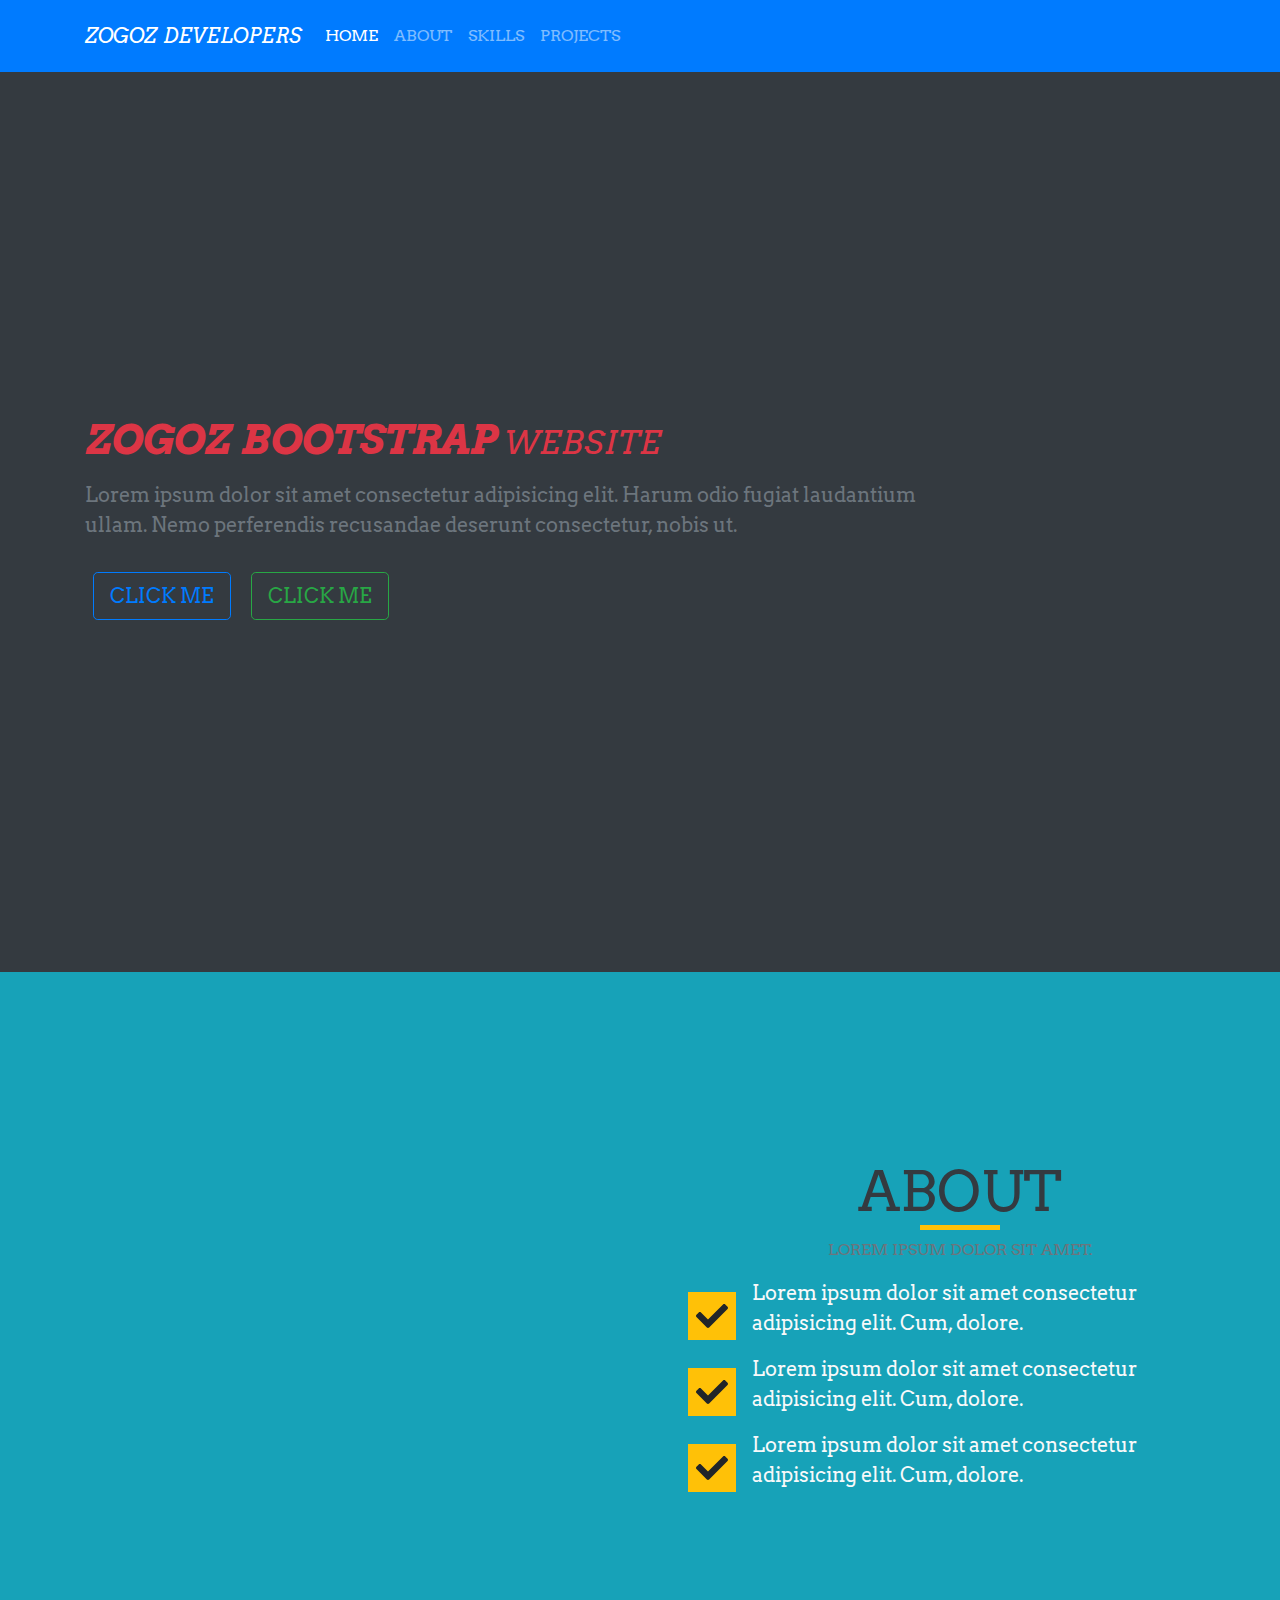
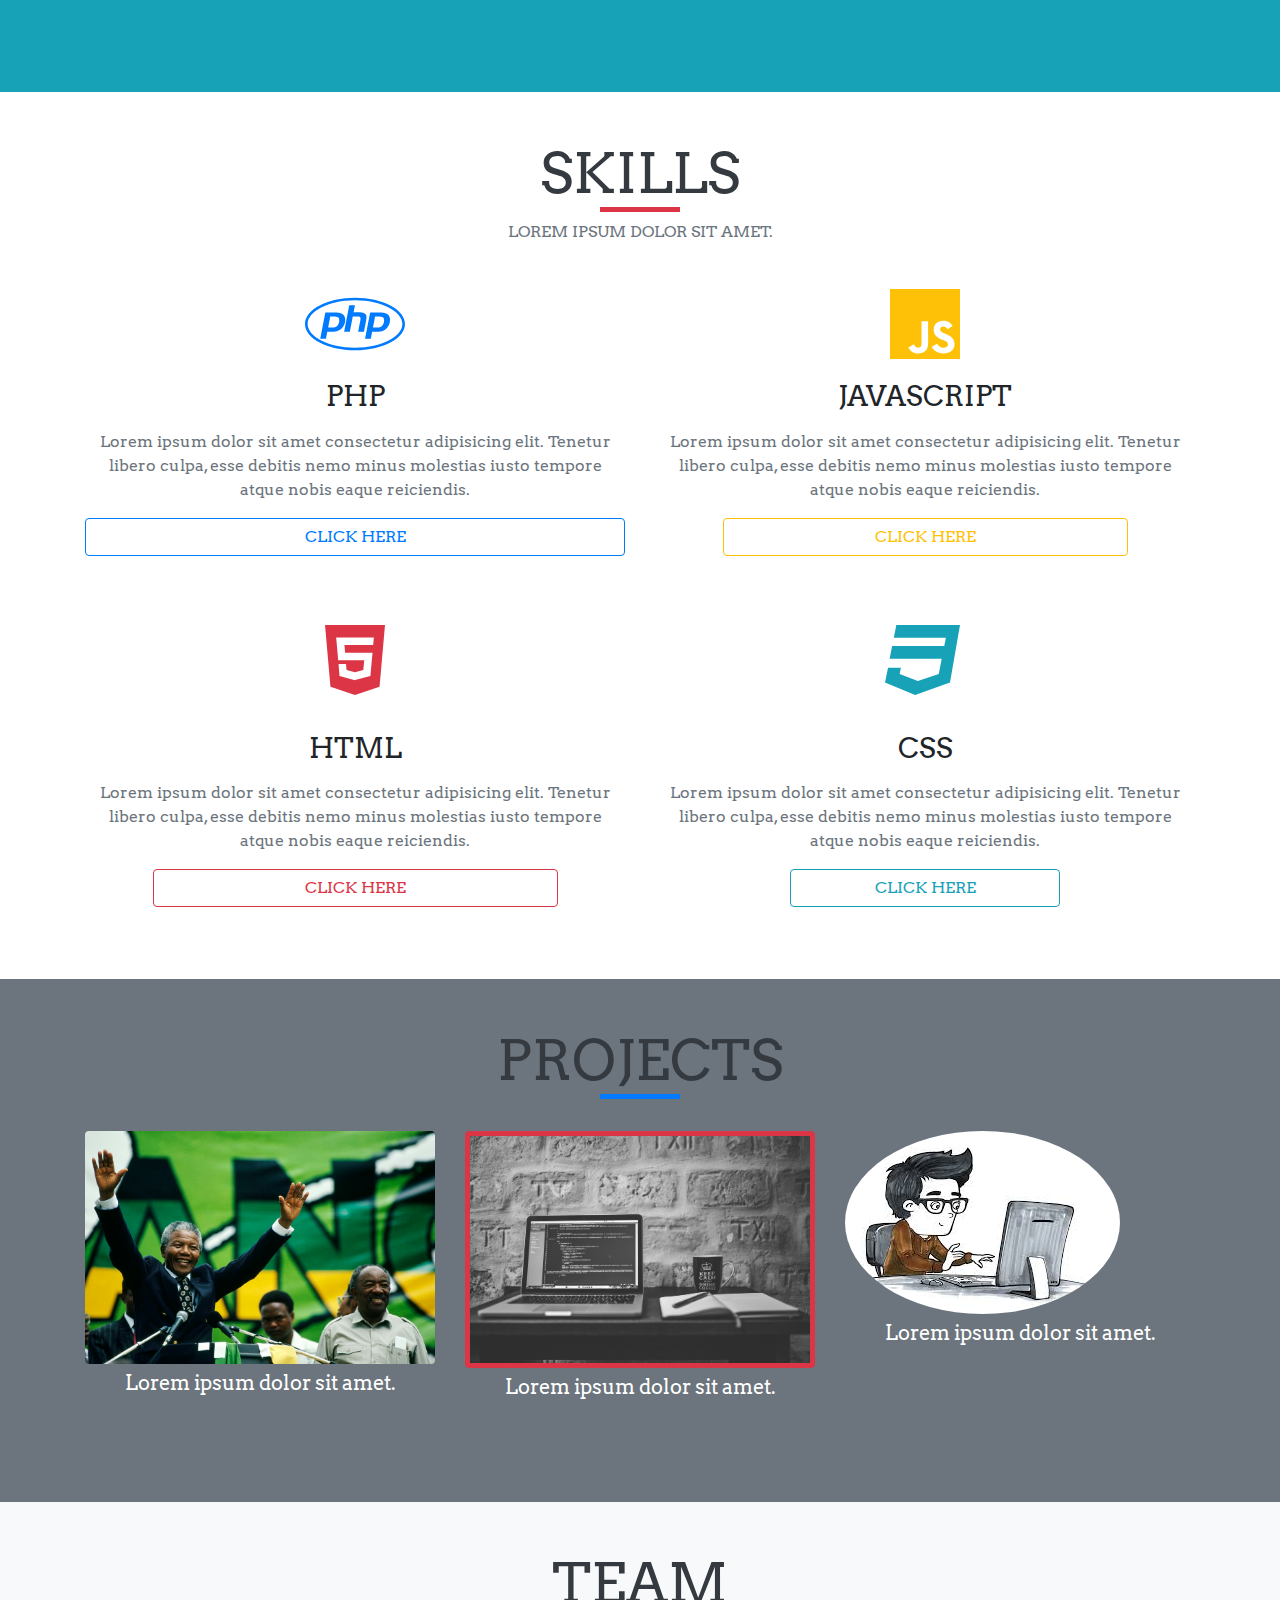
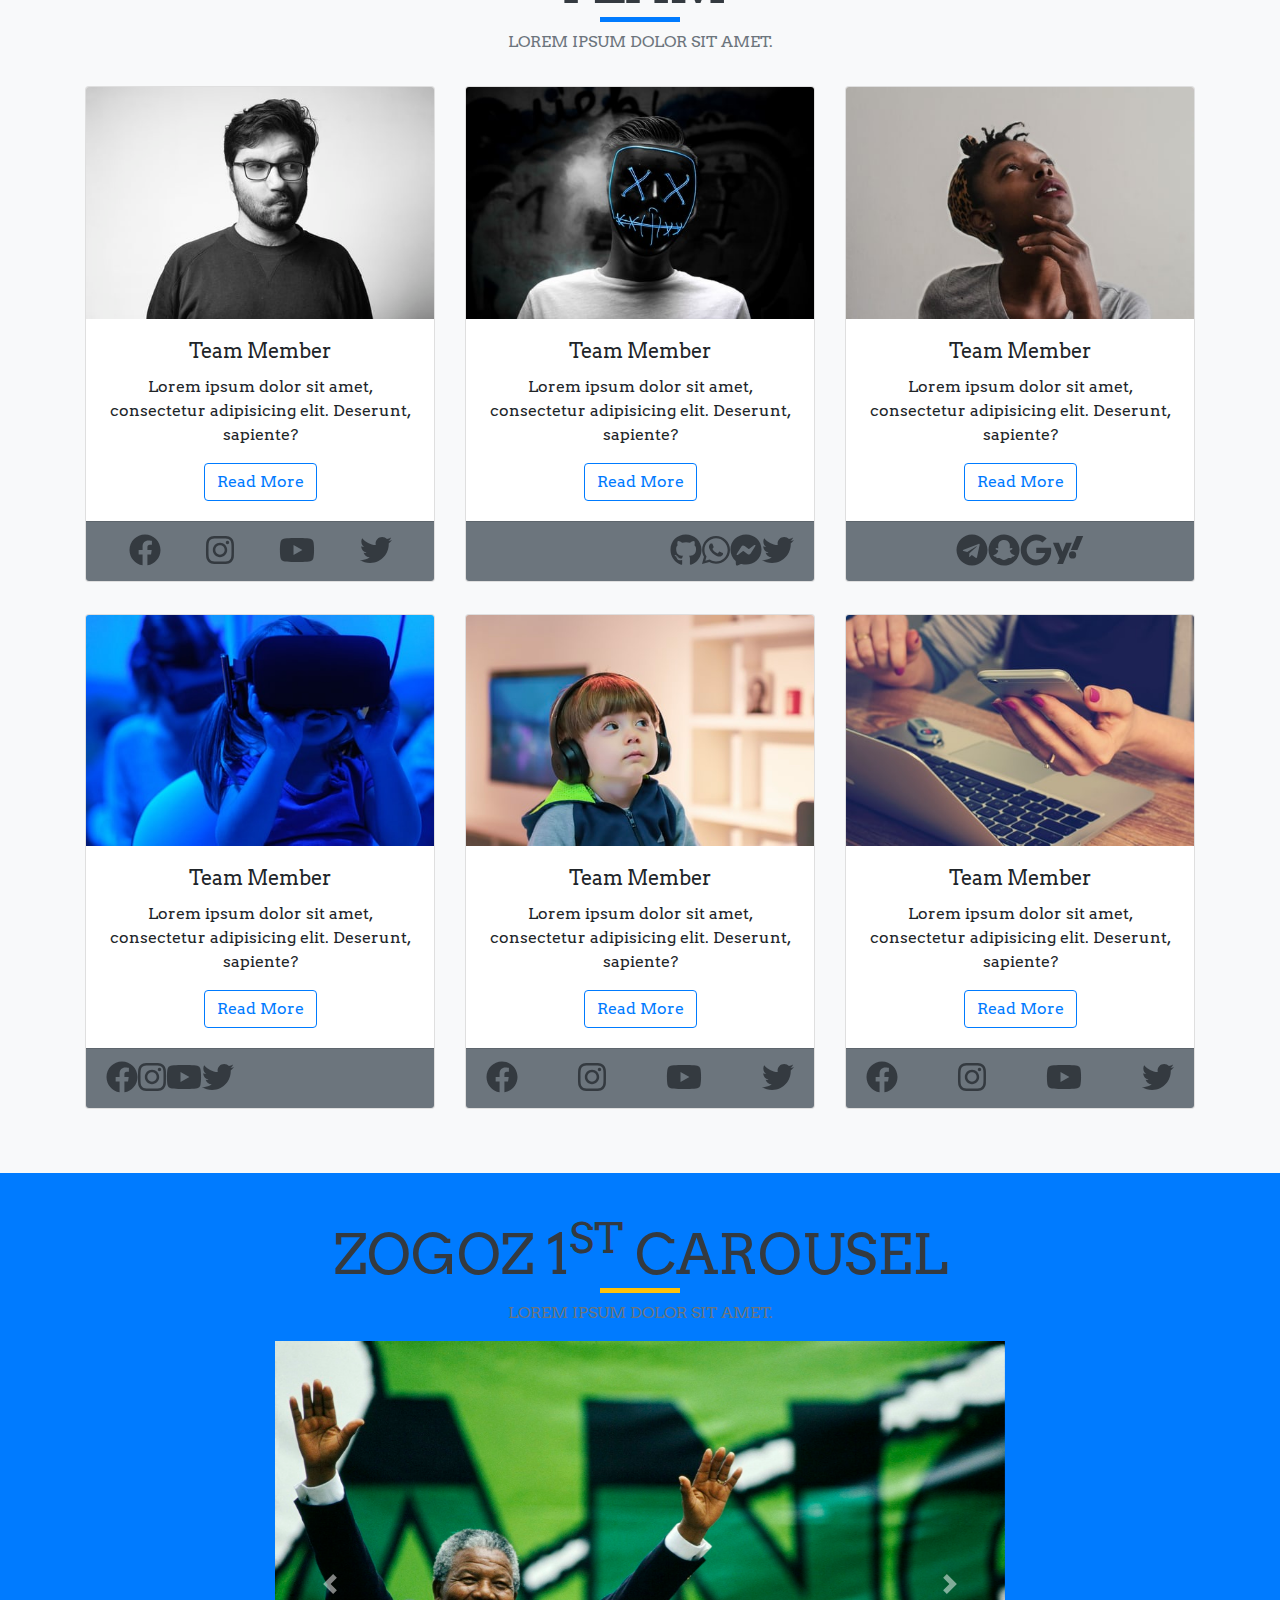
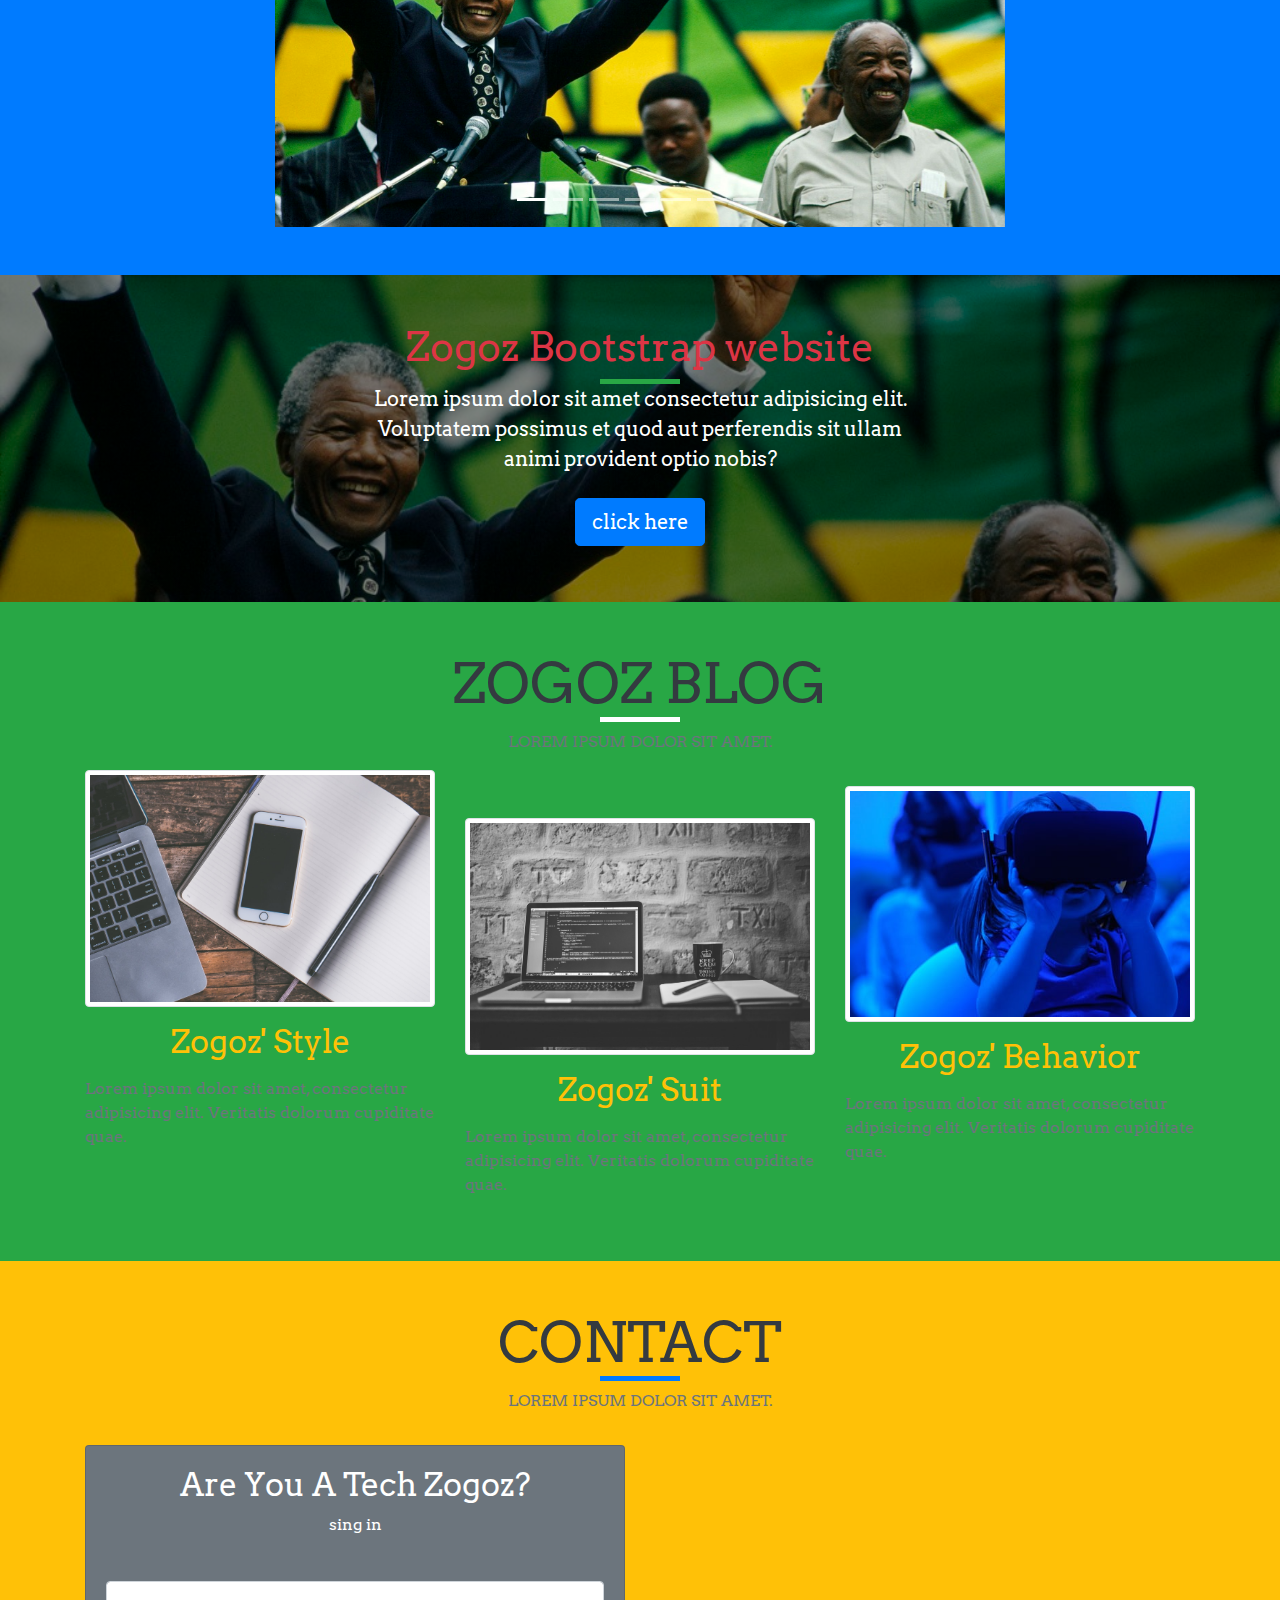
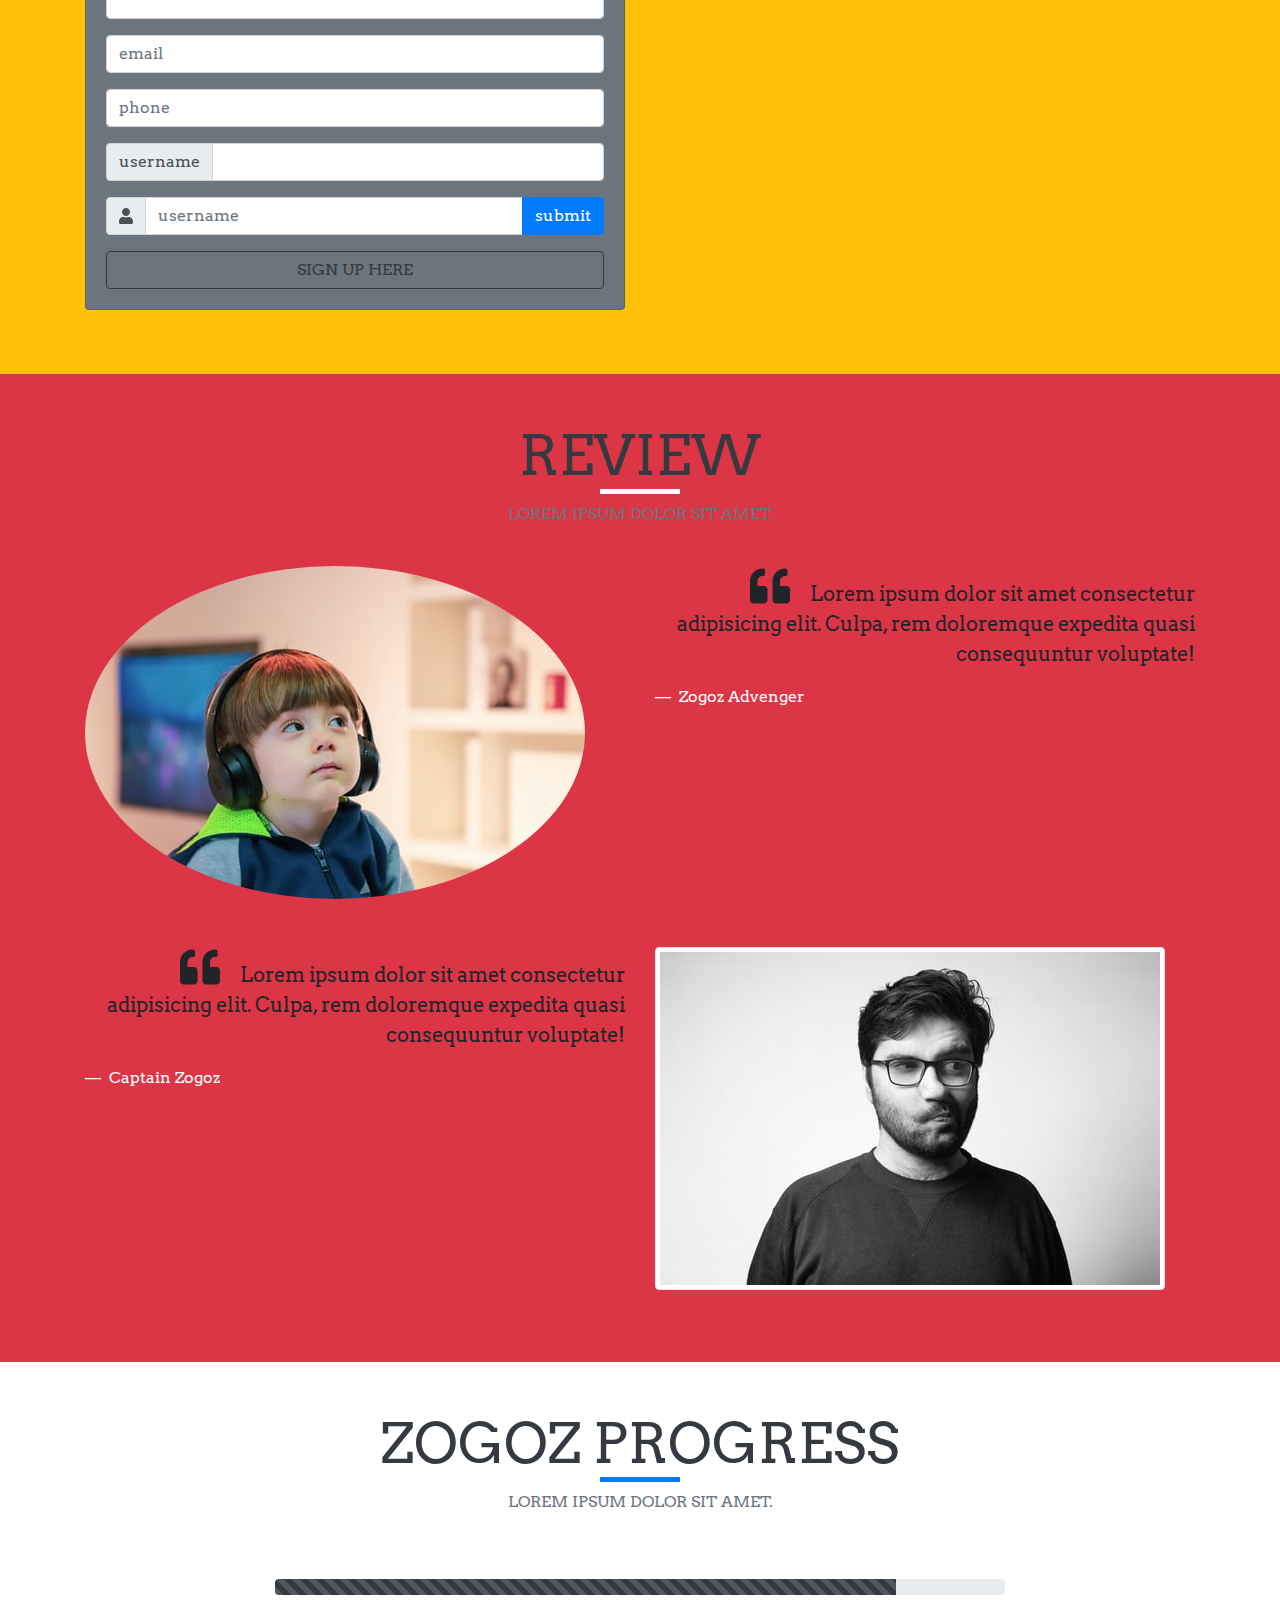
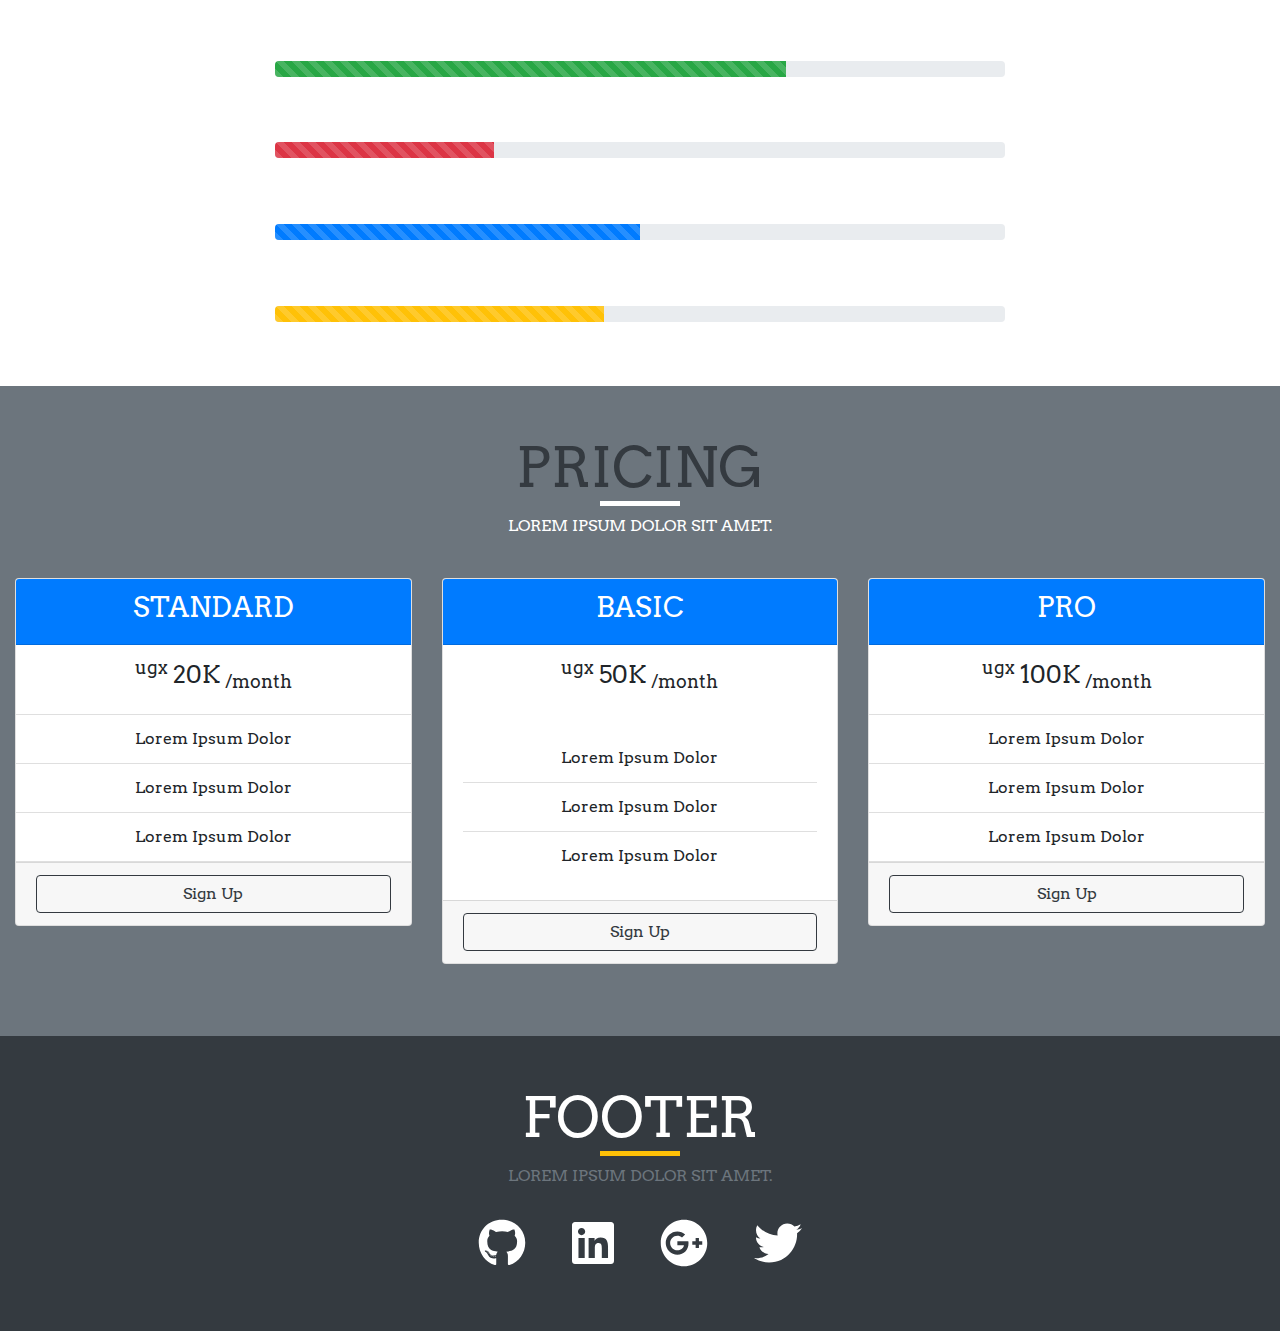
<file: index.html>
<!DOCTYPE html>
<html lang="en">
  <head>
    <meta charset="UTF-8" />
    <meta http-equiv="X-UA-Compatible" content="IE=edge" />
    <meta name="viewport" content="width=device-width, initial-scale=1.0" />
    <title>Zogoz</title>
    <!-- bootstrap css -->
    <link rel="stylesheet" href="./css/bootstrap.min.css" />
    <!-- boostrap 5 -->
    <link
      href="https://cdn.jsdelivr.net/npm/bootstrap@5.0.1/dist/css/bootstrap.min.css"
      rel="stylesheet"
      integrity="sha384-+0n0xVW2eSR5OomGNYDnhzAbDsOXxcvSN1TPprVMTNDbiYZCxYbOOl7+AMvyTG2x"
      crossorigin="anonymous"
    />
    <!-- font awesome -->
    <script src="./js/all.js"></script>
    <!-- google fonts -->
    <link
      href="https://fonts.googleapis.com/css2?family=Arvo:wght@700&display=swap"
      rel="stylesheet"
    />
    <!-- main css -->
    <link rel="stylesheet" href="./css/main.css" />
  </head>

  <body>
    <!-- navbar -->
    <nav class="navbar py-3 navbar-expand-lg navbar-dark bg-primary">
      <div class="container">
        <!-- nav logo or brand -->
        <a
          href="#"
          class="navbar-brand text-uppercase font-italic"
          style="word-spacing: 0.05rem"
          >zogoz developers</a
        >
        <button
          class="navbar-toggler"
          type="button"
          data-bs-toggle="collapse"
          data-bs-target="#navbarBtn"
        >
          <span class="navbar-toggler-icon"></span>
        </button>
        <div class="collapse navbar-collapse" id="navbarBtn">
          <ul class="navbar-nav ms-auto">
            <li class="nav-item active">
              <a href="#header" class="nav-link text-uppercase">home</a>
            </li>
            <li class="nav-item">
              <a href="#about" class="nav-link text-uppercase">about</a>
            </li>
            <li class="nav-item">
              <a href="#skills" class="nav-link text-uppercase">skills</a>
            </li>
            <li class="nav-item">
              <a href="#projects" class="nav-link text-uppercase">projects</a>
            </li>
          </ul>
        </div>
      </div>
    </nav>
    <!-- end of navbar -->

    <!-- header section  -->
    <header id="header" class="bg-dark">
      <div class="container">
        <div class="row height align-items-center">
          <div class="col">
            <h1 class="text-danger text-uppercase font-wieght-bold font-italic">
              <strong>zogoz bootstrap</strong>
              <small>website</small>
            </h1>
            <p class="lead text-muted py-2 w-75">
              Lorem ipsum dolor sit amet consectetur adipisicing elit. Harum
              odio fugiat laudantium ullam. Nemo perferendis recusandae deserunt
              consectetur, nobis ut.
            </p>
            <a
              href="#"
              class="btn btn-outline-primary btn-lg m-2 text-uppercase"
              >click me</a
            >
            <a
              href="#"
              class="btn btn-outline-success btn-lg m-2 text-uppercase"
              >click me</a
            >
          </div>
        </div>
      </div>
    </header>
    <!-- end of header -->

    <!-- about section -->
    <section id="about" class="bg-info">
      <div class="container-fluid">
        <div class="row">
          <!-- about-img-col -->
          <div class="col-md-6 about-picture height-80"></div>
          <!-- about-text-col -->
          <div
            class="
              col-md-6
              about-text
              height-80
              px-5
              d-flex
              align-items-center
              justify-content-center
            "
          >
            <!-- for centering -->
            <div class="about-text-center">
              <!-- title row -->
              <div class="row">
                <div class="col text-center">
                  <h1 class="display-4 text-uppercase text-dark mb-0">
                    <strong>about</strong>
                  </h1>
                  <div class="title-underline bg-warning"></div>
                  <p class="text-muted mt-2 text-uppercase">
                    Lorem ipsum dolor sit amet.
                  </p>
                </div>
              </div>
              <!-- end of title -->

              <!-- single item -->
              <div class="checkbox-items d-flex">
                <i
                  class="
                    fas
                    fa-check fa-3x
                    bg-warning
                    align-self-center
                    p-2
                    mr-3
                  "
                ></i>
                <p class="text-light lead">
                  Lorem ipsum dolor sit amet consectetur adipisicing elit. Cum,
                  dolore.
                </p>
              </div>
              <!-- end of single item -->

              <!-- single item -->
              <div class="checkbox-items d-flex">
                <i
                  class="
                    fas
                    fa-check fa-3x
                    bg-warning
                    align-self-center
                    p-2
                    mr-3
                  "
                ></i>
                <p class="text-light lead">
                  Lorem ipsum dolor sit amet consectetur adipisicing elit. Cum,
                  dolore.
                </p>
              </div>
              <!-- end of single item -->

              <!-- single item -->
              <div class="checkbox-items d-flex">
                <i
                  class="
                    fas
                    fa-check fa-3x
                    bg-warning
                    align-self-center
                    p-2
                    mr-3
                  "
                ></i>
                <p class="text-light lead">
                  Lorem ipsum dolor sit amet consectetur adipisicing elit. Cum,
                  dolore.
                </p>
              </div>
              <!-- end of single item -->
            </div>
          </div>
        </div>
      </div>
    </section>
    <!-- end of about -->

    <!-- skills section -->
    <section id="skills" class="py-5 bg-white">
      <div class="container">
        <!-- title row -->
        <div class="row">
          <div class="col text-center">
            <h1 class="display-4 text-uppercase text-dark mb-0">
              <strong>skills</strong>
            </h1>
            <div class="title-underline bg-danger"></div>
            <p class="text-muted mt-2 text-uppercase">
              Lorem ipsum dolor sit amet.
            </p>
          </div>
        </div>
        <!-- end of title -->

        <div class="row">
          <!-- single col -->
          <div class="col-md-6 lg-3 my-4 text-center">
            <i class="fab fa-php fa-5x text-primary"></i>
            <h3 class="text-uppercase my-3">php</h3>
            <p class="text-muted">
              Lorem ipsum dolor sit amet consectetur adipisicing elit. Tenetur
              libero culpa, esse debitis nemo minus molestias iusto tempore
              atque nobis eaque reiciendis.
            </p>
            <a href="#" class="btn btn-outline-primary btn-block text-uppercase"
              >click here</a
            >
          </div>
          <!-- end of single col -->

          <!-- single col -->
          <div class="col-md-6 lg-3 my-4 text-center">
            <i class="fab fa-js fa-5x text-warning"></i>
            <h3 class="text-uppercase my-3">javascript</h3>
            <p class="text-muted">
              Lorem ipsum dolor sit amet consectetur adipisicing elit. Tenetur
              libero culpa, esse debitis nemo minus molestias iusto tempore
              atque nobis eaque reiciendis.
            </p>
            <a href="#" class="btn btn-outline-warning w-75 text-uppercase"
              >click here</a
            >
          </div>
          <!-- end of single col -->

          <!-- single col -->
          <div class="col-md-6 lg-3 my-4 text-center">
            <i class="fab fa-html5 fa-5x text-danger my-3"></i>
            <h3 class="text-uppercase my-3">html</h3>
            <p class="text-muted">
              Lorem ipsum dolor sit amet consectetur adipisicing elit. Tenetur
              libero culpa, esse debitis nemo minus molestias iusto tempore
              atque nobis eaque reiciendis.
            </p>
            <a href="#" class="btn btn-outline-danger w-75 text-uppercase"
              >click here</a
            >
          </div>
          <!-- end of single col -->

          <!-- single col -->
          <div class="col-md-6 lg-3 my-4 text-center">
            <i class="fab fa-css3 fa-5x text-info my-3"></i>
            <h3 class="text-uppercase my-3">css</h3>
            <p class="text-muted">
              Lorem ipsum dolor sit amet consectetur adipisicing elit. Tenetur
              libero culpa, esse debitis nemo minus molestias iusto tempore
              atque nobis eaque reiciendis.
            </p>
            <a href="#" class="btn btn-outline-info w-50 text-uppercase"
              >click here</a
            >
          </div>
          <!-- end of single col -->
        </div>
      </div>
    </section>
    <!-- end of skills section -->

    <!-- projects section -->
    <section id="projects" class="bg-secondary py-5">
      <div class="container">
        <!-- title row -->
        <div class="row">
          <div class="col text-center">
            <h1 class="display-4 text-uppercase text-dark mb-0">
              <strong>projects</strong>
            </h1>
            <div class="title-underline bg-primary"></div>
          </div>
        </div>
        <!-- end of title -->

        <div class="row py-3">
          <!-- single project -->
          <div class="col-sm-6 col-md-4 my-3">
            <img
              src="./imgs/project-1.jpg"
              class="img-fluid rounded"
              alt="mandela"
            />
            <p class="lead text-white text-center py-1">
              Lorem ipsum dolor sit amet.
            </p>
          </div>
          <!-- end of single project -->

          <!-- single project -->
          <div class="col-sm-6 col-md-4 my-3">
            <img
              src="./imgs/project-2.jpeg"
              alt=""
              class="img-fluid img-thumbnail bg-danger border border-danger"
            />
            <p class="lead text-white text-center py-1">
              Lorem ipsum dolor sit amet.
            </p>
          </div>
          <!-- end of single project -->

          <!-- single proejct -->
          <div class="col-sm-6 col-md-4 my-3 mx-auto">
            <img
              src="./imgs/project-3.jpg"
              alt=""
              class="img-fluid rounded-circle"
            />
            <p class="lead text-white text-center py-1">
              Lorem ipsum dolor sit amet.
            </p>
          </div>
          <!-- end of single project -->
        </div>
      </div>
    </section>
    <!-- end of projects -->

    <!-- team section -->
    <section id="team" class="bg-light py-5">
      <div class="container">
        <!-- title row -->
        <div class="row">
          <div class="col text-center">
            <h1 class="display-4 text-uppercase text-dark mb-0">
              <strong>team</strong>
            </h1>
            <div class="title-underline bg-primary"></div>
            <p class="text-muted mt-2 text-uppercase">
              Lorem ipsum dolor sit amet.
            </p>
          </div>
        </div>
        <!-- end of title -->

        <div class="row">
          <!-- team member -->
          <div class="col-md-6 col-lg-4 py-3">
            <div class="card text-center">
              <img src="./imgs/team 1.jpeg" alt="" class="card-img-top" />
              <div class="card-body">
                <h5 class="card-title text-capitalize">team member</h5>
                <p class="card-text">
                  Lorem ipsum dolor sit amet, consectetur adipisicing elit.
                  Deserunt, sapiente?
                </p>
                <a href="#" class="btn btn-outline-primary text-capitalize"
                  >read more</a
                >
              </div>
              <div
                class="card-footer bg-secondary d-flex justify-content-around"
              >
                <a href="#">
                  <i class="fab fa-facebook fa-2x text-dark"></i>
                </a>
                <a href="#">
                  <i class="fab fa-instagram fa-2x text-dark"></i>
                </a>
                <a href="#">
                  <i class="fab fa-youtube fa-2x text-dark"></i>
                </a>
                <a href="#">
                  <i class="fab fa-twitter fa-2x text-dark"></i>
                </a>
              </div>
            </div>
          </div>
          <!-- end of team memeber -->

          <!-- team member -->
          <div class="col-md-6 col-lg-4 py-3">
            <div class="card text-center">
              <img src="./imgs/team 2.jpeg" alt="" class="card-img-top" />
              <div class="card-body">
                <h5 class="card-title text-capitalize">team member</h5>
                <p class="card-text">
                  Lorem ipsum dolor sit amet, consectetur adipisicing elit.
                  Deserunt, sapiente?
                </p>
                <a href="#" class="btn btn-outline-primary text-capitalize"
                  >read more</a
                >
              </div>
              <div class="card-footer bg-secondary d-flex justify-content-end">
                <a href="#">
                  <i class="fab fa-github fa-2x text-dark"></i>
                </a>
                <a href="#">
                  <i class="fab fa-whatsapp fa-2x text-dark"></i>
                </a>
                <a href="#">
                  <i class="fab fa-facebook-messenger fa-2x text-dark"></i>
                </a>
                <a href="#">
                  <i class="fab fa-twitter fa-2x text-dark"></i>
                </a>
              </div>
            </div>
          </div>
          <!-- end of team memeber -->

          <!-- team member -->
          <div class="col-md-6 col-lg-4 py-3">
            <div class="card text-center">
              <img src="./imgs/team 3.jpeg" alt="" class="card-img-top" />
              <div class="card-body">
                <h5 class="card-title text-capitalize">team member</h5>
                <p class="card-text">
                  Lorem ipsum dolor sit amet, consectetur adipisicing elit.
                  Deserunt, sapiente?
                </p>
                <a href="#" class="btn btn-outline-primary text-capitalize"
                  >read more</a
                >
              </div>
              <div
                class="card-footer bg-secondary d-flex justify-content-center"
              >
                <a href="#">
                  <i class="fab fa-telegram fa-2x text-dark"></i>
                </a>
                <a href="#">
                  <i class="fab fa-snapchat fa-2x text-dark"></i>
                </a>
                <a href="#">
                  <i class="fab fa-google fa-2x text-dark"></i>
                </a>
                <a href="#">
                  <i class="fab fa-yahoo fa-2x text-dark"></i>
                </a>
              </div>
            </div>
          </div>
          <!-- end of team memeber -->

          <!-- team member -->
          <div class="col-md-6 col-lg-4 py-3">
            <div class="card text-center">
              <img src="./imgs/team 5.jpeg" alt="" class="card-img-top" />
              <div class="card-body">
                <h5 class="card-title text-capitalize">team member</h5>
                <p class="card-text">
                  Lorem ipsum dolor sit amet, consectetur adipisicing elit.
                  Deserunt, sapiente?
                </p>
                <a href="#" class="btn btn-outline-primary text-capitalize"
                  >read more</a
                >
              </div>
              <div
                class="card-footer bg-secondary d-flex justify-content-start"
              >
                <a href="#">
                  <i class="fab fa-facebook fa-2x text-dark"></i>
                </a>
                <a href="#">
                  <i class="fab fa-instagram fa-2x text-dark"></i>
                </a>
                <a href="#">
                  <i class="fab fa-youtube fa-2x text-dark"></i>
                </a>
                <a href="#">
                  <i class="fab fa-twitter fa-2x text-dark"></i>
                </a>
              </div>
            </div>
          </div>
          <!-- end of team memeber -->

          <!-- team memeber -->
          <div class="col-md-6 col-lg-4 py-3">
            <div class="card text-center">
              <img src="./imgs/team 6.jpeg" alt="" class="card-img-top" />
              <div class="card-body">
                <h5 class="card-title text-capitalize">team member</h5>
                <p class="card-text">
                  Lorem ipsum dolor sit amet, consectetur adipisicing elit.
                  Deserunt, sapiente?
                </p>
                <a href="#" class="btn btn-outline-primary text-capitalize"
                  >read more</a
                >
              </div>
              <div
                class="card-footer bg-secondary d-flex justify-content-between"
              >
                <a href="#">
                  <i class="fab fa-facebook fa-2x text-dark"></i>
                </a>
                <a href="#">
                  <i class="fab fa-instagram fa-2x text-dark"></i>
                </a>
                <a href="#">
                  <i class="fab fa-youtube fa-2x text-dark"></i>
                </a>
                <a href="#">
                  <i class="fab fa-twitter fa-2x text-dark"></i>
                </a>
              </div>
            </div>
          </div>
          <!-- end of team memeber -->

          <!-- team memeber -->
          <div class="col-md-6 col-lg-4 py-3">
            <div class="card text-center">
              <img src="./imgs/team 4.jpeg" alt="" class="card-img-top" />
              <div class="card-body">
                <h5 class="card-title text-capitalize">team member</h5>
                <p class="card-text">
                  Lorem ipsum dolor sit amet, consectetur adipisicing elit.
                  Deserunt, sapiente?
                </p>
                <a href="#" class="btn btn-outline-primary text-capitalize"
                  >read more</a
                >
              </div>
              <div
                class="card-footer bg-secondary d-flex justify-content-between"
              >
                <a href="#">
                  <i class="fab fa-facebook fa-2x text-dark"></i>
                </a>
                <a href="#">
                  <i class="fab fa-instagram fa-2x text-dark"></i>
                </a>
                <a href="#">
                  <i class="fab fa-youtube fa-2x text-dark"></i>
                </a>
                <a href="#">
                  <i class="fab fa-twitter fa-2x text-dark"></i>
                </a>
              </div>
            </div>
          </div>
          <!-- end of team memeber -->
        </div>
      </div>
    </section>
    <!-- end of team section -->

    <!-- carousel section -->
    <section id="carousel" class="bg-primary py-5">
      <div class="container">
        <!-- title row -->
        <div class="row">
          <div class="col text-center">
            <h1 class="display-4 text-uppercase text-dark mb-0">
              <strong>zogoz 1<sup>st</sup> carousel</strong>
            </h1>
            <div class="title-underline bg-warning"></div>
            <p class="text-muted mt-2 text-uppercase">
              Lorem ipsum dolor sit amet.
            </p>
          </div>
        </div>
        <!-- end of title -->

        <!-- fron bootstrap -->
        <div class="row">
          <div class="col-md-8 mx-auto text-center">
            <div id="zogoz" class="carousel slide" data-ride="carousel">
              <!-- indicators -->
              <ol class="carousel-indicators">
                <li data-target="#zogoz" data-slide-to="0" class="active"></li>
                <li data-target="#zogoz" data-slide-to="1"></li>
                <li data-target="#zogoz" data-slide-to="2"></li>
                <li data-target="#zogoz" data-slide-to="3"></li>
                <li data-target="#zogoz" data-slide-to="4"></li>
                <li data-target="#zogoz" data-slide-to="5"></li>
                <li data-target="#zogoz" data-slide-to="6"></li>
              </ol>
              <!-- slides show imgs -->
              <div class="carousel-inner">
                <div class="carousel-item active">
                  <img
                    class="d-block w-100"
                    src="./imgs/project-1.jpg"
                    alt="project"
                  />
                </div>
                <div class="carousel-item">
                  <img
                    class="d-block w-100"
                    src="./imgs/team 4.jpeg"
                    alt="team_member"
                  />
                </div>
                <div class="carousel-item">
                  <img
                    class="d-block w-100"
                    src="./imgs/project-3.jpg"
                    alt="project"
                  />
                </div>
                <div class="carousel-item">
                  <img
                    class="d-block w-100"
                    src="./imgs/team 6.jpeg"
                    alt="team_member"
                  />
                </div>
                <div class="carousel-item">
                  <img
                    class="d-block w-100"
                    src="./imgs/project-2.jpeg"
                    alt="team_member"
                  />
                </div>
                <div class="carousel-item">
                  <img
                    class="d-block w-100"
                    src="./imgs/team 1.jpeg"
                    alt="team_member"
                  />
                </div>
              </div>
              <a class="carousel-control-prev" href="#zogoz" data-slide="prev">
                <span class="carousel-control-prev-icon"></span>
              </a>
              <a class="carousel-control-next" href="#zogoz" data-slide="next">
                <span class="carousel-control-next-icon"></span>
              </a>
            </div>
          </div>
        </div>
      </div>
    </section>
    <!-- end of carousel section -->

    <!--filler section  -->
    <section id="filler" class="p-5">
      <div class="container">
        <div class="row">
          <div class="col-md-6 mx-auto text-center">
            <h1 class="text-danger">Zogoz Bootstrap website</h1>
            <div class="title-underline bg-success"></div>
            <p class="lead text-white">
              Lorem ipsum dolor sit amet consectetur adipisicing elit.
              Voluptatem possimus et quod aut perferendis sit ullam animi
              provident optio nobis?
            </p>
            <a href="#" class="btn btn-lg btn-primary m-2">click here</a>
          </div>
        </div>
      </div>
    </section>
    <!-- end of filler section -->

    <!-- blog section -->
    <section id="blog" class="p-5 bg-success">
      <div class="container">
        <!-- title row -->
        <div class="row">
          <div class="col text-center">
            <h1 class="display-4 text-uppercase text-dark mb-0">
              <strong>zogoz blog</strong>
            </h1>
            <div class="title-underline bg-white"></div>
            <p class="text-muted mt-2 text-uppercase">
              Lorem ipsum dolor sit amet.
            </p>
          </div>
        </div>
        <!-- end of title -->
        <div class="row">
          <!-- blog  -->
          <div class="col-md-4">
            <img
              src="./imgs/about-sec-img.jpeg"
              alt=""
              class="img-fluid img-thumbnail"
            />
            <h2 class="my-3 text-warning text-capitalize text-center">
              zogoz' style
            </h2>
            <p class="text-muted">
              Lorem ipsum dolor sit amet, consectetur adipisicing elit.
              Veritatis dolorum cupiditate quae.
            </p>
          </div>
          <!-- end  -->

          <!-- blog  -->
          <div class="col-md-4 mt-5">
            <img
              src="./imgs/project-2.jpeg"
              alt=""
              class="img-fluid img-thumbnail"
            />
            <h2 class="my-3 text-warning text-capitalize text-center">
              zogoz' suit
            </h2>
            <p class="text-muted">
              Lorem ipsum dolor sit amet, consectetur adipisicing elit.
              Veritatis dolorum cupiditate quae.
            </p>
          </div>
          <!-- end  -->

          <!-- blog  -->
          <div class="col-md-4 mt-3">
            <img
              src="./imgs/team 5.jpeg"
              alt=""
              class="img-fluid img-thumbnail"
            />
            <h2 class="my-3 text-warning text-capitalize text-center">
              zogoz' behavior
            </h2>
            <p class="text-muted">
              Lorem ipsum dolor sit amet, consectetur adipisicing elit.
              Veritatis dolorum cupiditate quae.
            </p>
          </div>
          <!-- end  -->
        </div>
      </div>
    </section>
    <!-- end of blog section  -->

    <!-- contact section  -->
    <section id="contact" class="py-5 bg-warning">
      <div class="container">
        <!-- title row -->
        <div class="row">
          <div class="col text-center">
            <h1 class="display-4 text-uppercase text-dark mb-0">
              <strong>contact</strong>
            </h1>
            <div class="title-underline bg-primary"></div>
            <p class="text-muted mt-2 text-uppercase">
              Lorem ipsum dolor sit amet.
            </p>
          </div>
        </div>
        <!-- end of title -->
        <div class="row">
          <div class="col-md-6 my-3">
            <div class="card card-body bg-secondary">
              <!-- card title -->
              <div class="card-title text-center text-white">
                <h2 class="text-capitalize">are you a tech zogoz?</h2>
                <p>sing in</p>
              </div>
              <!-- end of card title -->
              <!-- form -->
              <form>
                <!-- simple form -->
                <div class="form-group mt-3">
                  <input type="text" class="form-control" id="name" />
                </div>
                <!-- email field -->
                <div class="form-group mt-3">
                  <input
                    type="email"
                    class="form-control"
                    id="email"
                    placeholder="email"
                  />
                </div>
                <!-- phone -->
                <div class="form-group mt-3">
                  <input
                    type="tel"
                    class="form-control"
                    id="number"
                    placeholder="phone"
                  />
                </div>

                <!-- username input group -->
                <div class="input-group my-3">
                  <!-- prepend user icon at the beginning -->
                  <div class="input-group-prepend">
                    <span class="input-group-text">username</span>
                  </div>
                  <!-- prepend user icon at the beginning -->
                  <input
                    type="text"
                    class="form-control"
                    id="input-group-text"
                  />
                </div>
                <!-- end of username input group -->

                <!-- username with fontawesome input group-->
                <div class="input-group my-3">
                  <!-- prepend user icon at the beginning -->
                  <div class="input-group-prepend">
                    <span class="input-group-text">
                      <i class="fas fa-user"></i>
                    </span>
                  </div>
                  <!-- prepend user icon at the beginning -->
                  <input
                    type="text"
                    class="form-control"
                    id="input-group-text-1"
                    placeholder="username"
                  />

                  <!-- append submit btn at the end  -->
                  <div class="input-group-append">
                    <button type="button" class="btn btn-primary">
                      submit
                    </button>
                  </div>
                  <!-- end of append submit btn at the end  -->
                </div>
                <!-- end of username with fontawesome input group -->
                <button
                  type="button"
                  class="btn btn-outline-dark btn-block text-uppercase"
                >
                  sign up here
                </button>
              </form>
              <!-- end of form -->
            </div>
          </div>
          <!-- google maps -->
          <div class="col-md-6 my-3">
            <div class="embed-responsive embed-responsive-4by3">
              <iframe
                class="embed-responsive-item"
                src="https://www.google.com/maps/embed?pb=!1m18!1m12!1m3!1d31918.295534869983!2d32.54501203804359!3d0.22723610489102733!2m3!1f0!2f0!3f0!3m2!1i1024!2i768!4f13.1!3m3!1m2!1s0x177d9709088ea3d1%3A0x67e8dd7f9c456db3!2sLubowa%2C%20Kampala!5e0!3m2!1sen!2sug!4v1621277916888!5m2!1sen!2sug"
                width="600"
                height="450"
                style="border: 0"
                allowfullscreen=""
                loading="lazy"
              ></iframe>
            </div>
          </div>
        </div>
      </div>
    </section>
    <!-- end of contact section  -->

    <!-- review section -->
    <section id="review" class="py-5 bg-danger">
      <div class="container">
        <!-- title row -->
        <div class="row">
          <div class="col text-center">
            <h1 class="display-4 text-uppercase text-dark mb-0">
              <strong>review</strong>
            </h1>
            <div class="title-underline bg-white"></div>
            <p class="text-muted mt-2 text-uppercase">
              Lorem ipsum dolor sit amet.
            </p>
          </div>
        </div>
        <!-- end of title -->

        <!-- first review -->
        <div class="row">
          <div class="col-md-6 my-4">
            <img
              src="./imgs/team 6.jpeg"
              class="img-fluid rounded-circle d-none d-md-block"
              alt="baby face"
            />
          </div>
          <div class="col-md-6 my-4">
            <blockquote class="blockquote text-right">
              <p>
                <i class="fas fa-quote-left fa-2x mr-3"></i>
                Lorem ipsum dolor sit amet consectetur adipisicing elit. Culpa,
                rem doloremque expedita quasi consequuntur voluptate!
              </p>
              <footer class="blockquote-footer text-left text-white">
                Zogoz Advenger
              </footer>
            </blockquote>
          </div>
        </div>
        <!-- end of first review -->

        <!-- second review -->
        <div class="row">
          <div class="col-md-6 my-4">
            <blockquote class="blockquote text-right">
              <p>
                <i class="fas fa-quote-left fa-2x mr-3"></i>
                Lorem ipsum dolor sit amet consectetur adipisicing elit. Culpa,
                rem doloremque expedita quasi consequuntur voluptate!
              </p>
              <footer class="blockquote-footer text-left text-white">
                Captain Zogoz
              </footer>
            </blockquote>
          </div>
          <div class="col-md-6 my-4">
            <img
              src="./imgs/team 1.jpeg"
              class="img-fluid img-thumbnail d-none d-md-block"
              alt="baby face"
            />
          </div>
        </div>
        <!-- end of second review -->
      </div>
    </section>
    <!-- end of review section -->

    <!-- progress section -->
    <section id="progress" class="p-5">
      <div class="container">
        <!-- title -->
        <div class="row">
          <div class="col text-center">
            <h1 class="display-4 text-uppercase text-dark mb-0">
              <strong>zogoz progress</strong>
            </h1>
            <div class="title-underline bg-primary"></div>
            <p class="text-muted mt-2 text-uppercase">
              Lorem ipsum dolor sit amet.
            </p>
          </div>
        </div>
        <!-- end of title -->

        <!-- progress bar -->
        <div class="row">
          <div class="col-md-8 mx-auto">
            <!-- single progress bar -->
            <h3 class="text-capitalize text-white">html</h3>
            <div class="progress my-3">
              <div
                class="progress-bar progress-bar-striped bg-dark"
                style="width: 85%"
              ></div>
            </div>
            <!-- end -->

            <!-- single progress bar -->
            <h3 class="text-capitalize text-white">bootstrap</h3>
            <div class="progress my-3">
              <div
                class="progress-bar progress-bar-striped bg-success"
                style="width: 70%"
              ></div>
            </div>
            <!-- end -->

            <!-- single progress bar -->
            <h3 class="text-capitalize text-white">css</h3>
            <div class="progress my-3">
              <div
                class="progress-bar progress-bar-striped bg-danger"
                style="width: 30%"
              ></div>
            </div>
            <!-- end -->

            <!-- single progress bar -->
            <h3 class="text-capitalize text-white">javascript</h3>
            <div class="progress my-3">
              <div
                class="progress-bar progress-bar-striped"
                style="width: 50%"
              ></div>
            </div>
            <!-- end -->

            <!-- single progress bar -->
            <h3 class="text-capitalize text-white">php</h3>
            <div class="progress my-3">
              <div
                class="progress-bar progress-bar-striped bg-warning"
                style="width: 45%"
              ></div>
            </div>
            <!-- end -->
          </div>
        </div>
        <!-- end of progress bar -->
      </div>
    </section>
    <!-- end of progress section -->

    <!-- pricing section -->
    <section id="pricing" class="py-5 bg-secondary">
      <div class="container-fluid">
        <!-- title -->
        <div class="row">
          <div class="col text-center">
            <h1 class="display-4 text-uppercase text-dark mb-0">
              <strong>pricing</strong>
            </h1>
            <div class="title-underline bg-white"></div>
            <p class="text-white mt-2 text-uppercase">
              Lorem ipsum dolor sit amet.
            </p>
          </div>
        </div>
        <!-- end of title -->

        <div class="row">
          <!-- single price col -->
          <div class="col-md-4 my-4">
            <div class="card">
              <!-- card header -->
              <div
                class="
                  card-header
                  bg-primary
                  text-uppercase text-white text-center
                "
              >
                <h3>standard</h3>
              </div>
              <!-- card title -->
              <div class="card-title text-center my-3">
                <h4>
                  <sup>ugx</sup> 20K
                  <sub>/month</sub>
                </h4>
              </div>
              <!-- card list -->
              <ul class="list-group list-group-flush text-center">
                <li class="list-group-item text-capitalize">
                  Lorem ipsum dolor
                </li>
                <li class="list-group-item text-capitalize">
                  Lorem ipsum dolor
                </li>
                <li class="list-group-item text-capitalize">
                  Lorem ipsum dolor
                </li>
              </ul>
              <!-- card footer -->
              <div class="card-footer">
                <a
                  href="#"
                  class="btn btn-outline-dark btn-block text-capitalize"
                  >sign up</a
                >
              </div>
            </div>
          </div>
          <!-- end of single price col -->

          <!-- single price col -->
          <div class="col-md-4 my-4">
            <div class="card">
              <!-- card header -->
              <div
                class="
                  card-header
                  bg-primary
                  text-uppercase text-white text-center
                "
              >
                <h3>basic</h3>
              </div>
              <!-- card title -->
              <div class="card-title text-center my-3">
                <h4>
                  <sup>ugx</sup> 50K
                  <sub>/month</sub>
                </h4>
              </div>
              <!-- card list -->
              <div class="card-body">
                <ul class="list-group list-group-flush text-center">
                  <li class="list-group-item text-capitalize">
                    Lorem ipsum dolor
                  </li>
                  <li class="list-group-item text-capitalize">
                    Lorem ipsum dolor
                  </li>
                  <li class="list-group-item text-capitalize">
                    Lorem ipsum dolor
                  </li>
                </ul>
              </div>
              <!-- card footer -->
              <div class="card-footer">
                <a
                  href="#"
                  class="btn btn-outline-dark btn-block text-capitalize"
                  >sign up</a
                >
              </div>
            </div>
          </div>
          <!-- end of single price col -->

          <!-- single price col -->
          <div class="col-md-4 my-4">
            <div class="card">
              <!-- card header -->
              <div
                class="
                  card-header
                  bg-primary
                  text-uppercase text-white text-center
                "
              >
                <h3>pro</h3>
              </div>
              <!-- card title -->
              <div class="card-title text-center my-3">
                <h4>
                  <sup>ugx</sup> 100K
                  <sub>/month</sub>
                </h4>
              </div>
              <!-- card list -->
              <ul class="list-group list-group-flush text-center">
                <li class="list-group-item text-capitalize">
                  Lorem ipsum dolor
                </li>
                <li class="list-group-item text-capitalize">
                  Lorem ipsum dolor
                </li>
                <li class="list-group-item text-capitalize">
                  Lorem ipsum dolor
                </li>
              </ul>
              <!-- card footer -->
              <div class="card-footer">
                <a
                  href="#"
                  class="btn btn-outline-dark btn-block text-capitalize"
                  >sign up</a
                >
              </div>
            </div>
          </div>
          <!-- end of single price col -->
        </div>
      </div>
    </section>
    <!-- end of pricing section -->

    <!-- footer section -->
    <section id="footer" class="bg-dark py-5">
      <div class="container">
        <!-- title -->
        <div class="row">
          <div class="col text-center">
            <h1 class="display-4 text-uppercase text-white mb-0">
              <strong>footer</strong>
            </h1>
            <div class="title-underline bg-warning"></div>
            <p class="text-muted mt-2 text-uppercase">
              Lorem ipsum dolor sit amet.
            </p>
          </div>
        </div>
        <!-- end of title -->

        <div class="row">
          <div class="col text-center">
            <a href="#" class="btn">
              <i class="fab fa-github fa-3x m-2 text-white"></i>
            </a>
            <a href="#" class="btn">
              <i class="fab fa-linkedin fa-3x m-2 text-white"></i>
            </a>
            <a href="#" class="btn">
              <i class="fab fa-google-plus fa-3x m-2 text-white"></i>
            </a>
            <a href="#" class="btn">
              <i class="fab fa-twitter fa-3x m-2 text-white"></i>
            </a>
            <!-- <button type="button" class="btn btn-danger d-block mx-auto my-3">
              Log out
            </button> -->
          </div>
        </div>
      </div>
    </section>
    <!-- end of footer section  -->

    <!-- jquery -->
    <script src="./js/jquery-3.6.0.min.js"></script>
    <!-- bootstrap js -->
    <script src="./js/bootstrap.bundle.min.js"></script>
    <!--BootStrap 5 script -->
    <script
      src="https://cdn.jsdelivr.net/npm/@popperjs/core@2.9.2/dist/umd/popper.min.js"
      integrity="sha384-IQsoLXl5PILFhosVNubq5LC7Qb9DXgDA9i+tQ8Zj3iwWAwPtgFTxbJ8NT4GN1R8p"
      crossorigin="anonymous"
    ></script>
    <script
      src="https://cdn.jsdelivr.net/npm/bootstrap@5.0.1/dist/js/bootstrap.min.js"
      integrity="sha384-Atwg2Pkwv9vp0ygtn1JAojH0nYbwNJLPhwyoVbhoPwBhjQPR5VtM2+xf0Uwh9KtT"
      crossorigin="anonymous"
    ></script>
  </body>
</html>
</file>
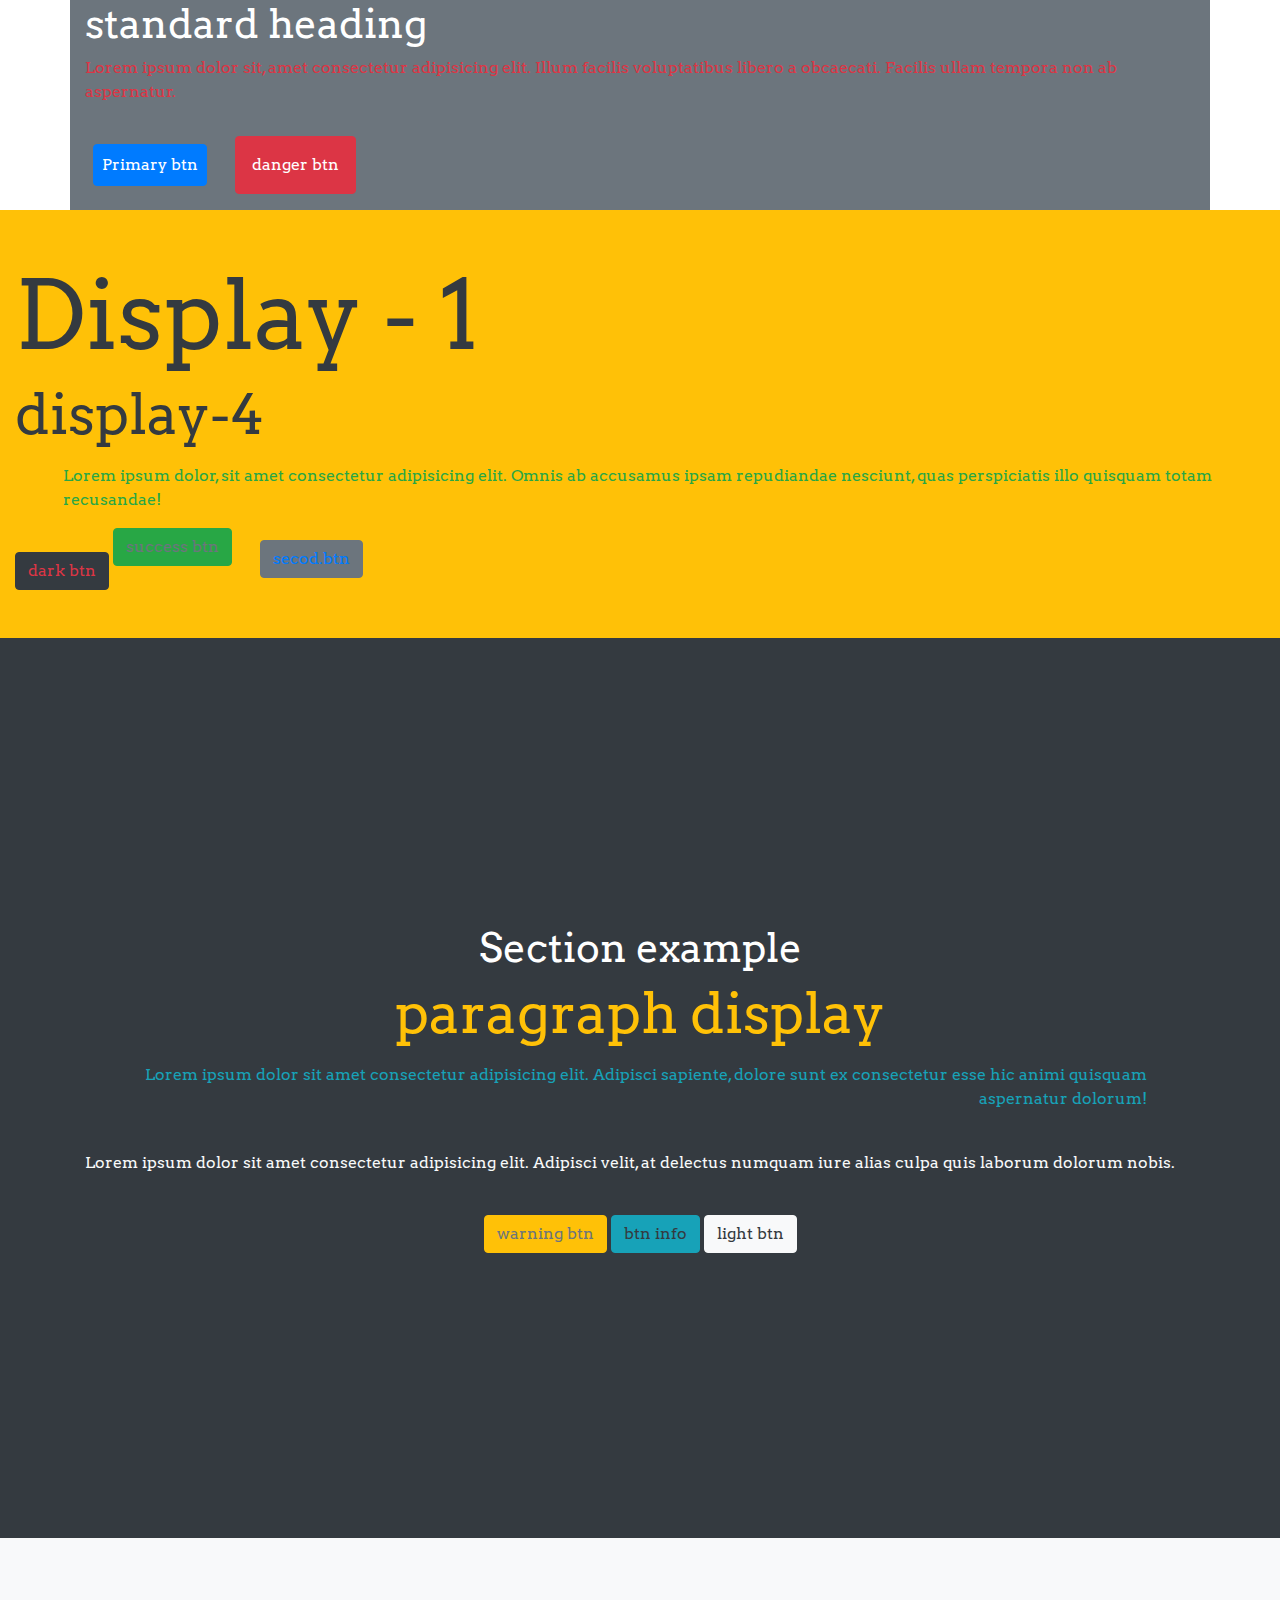
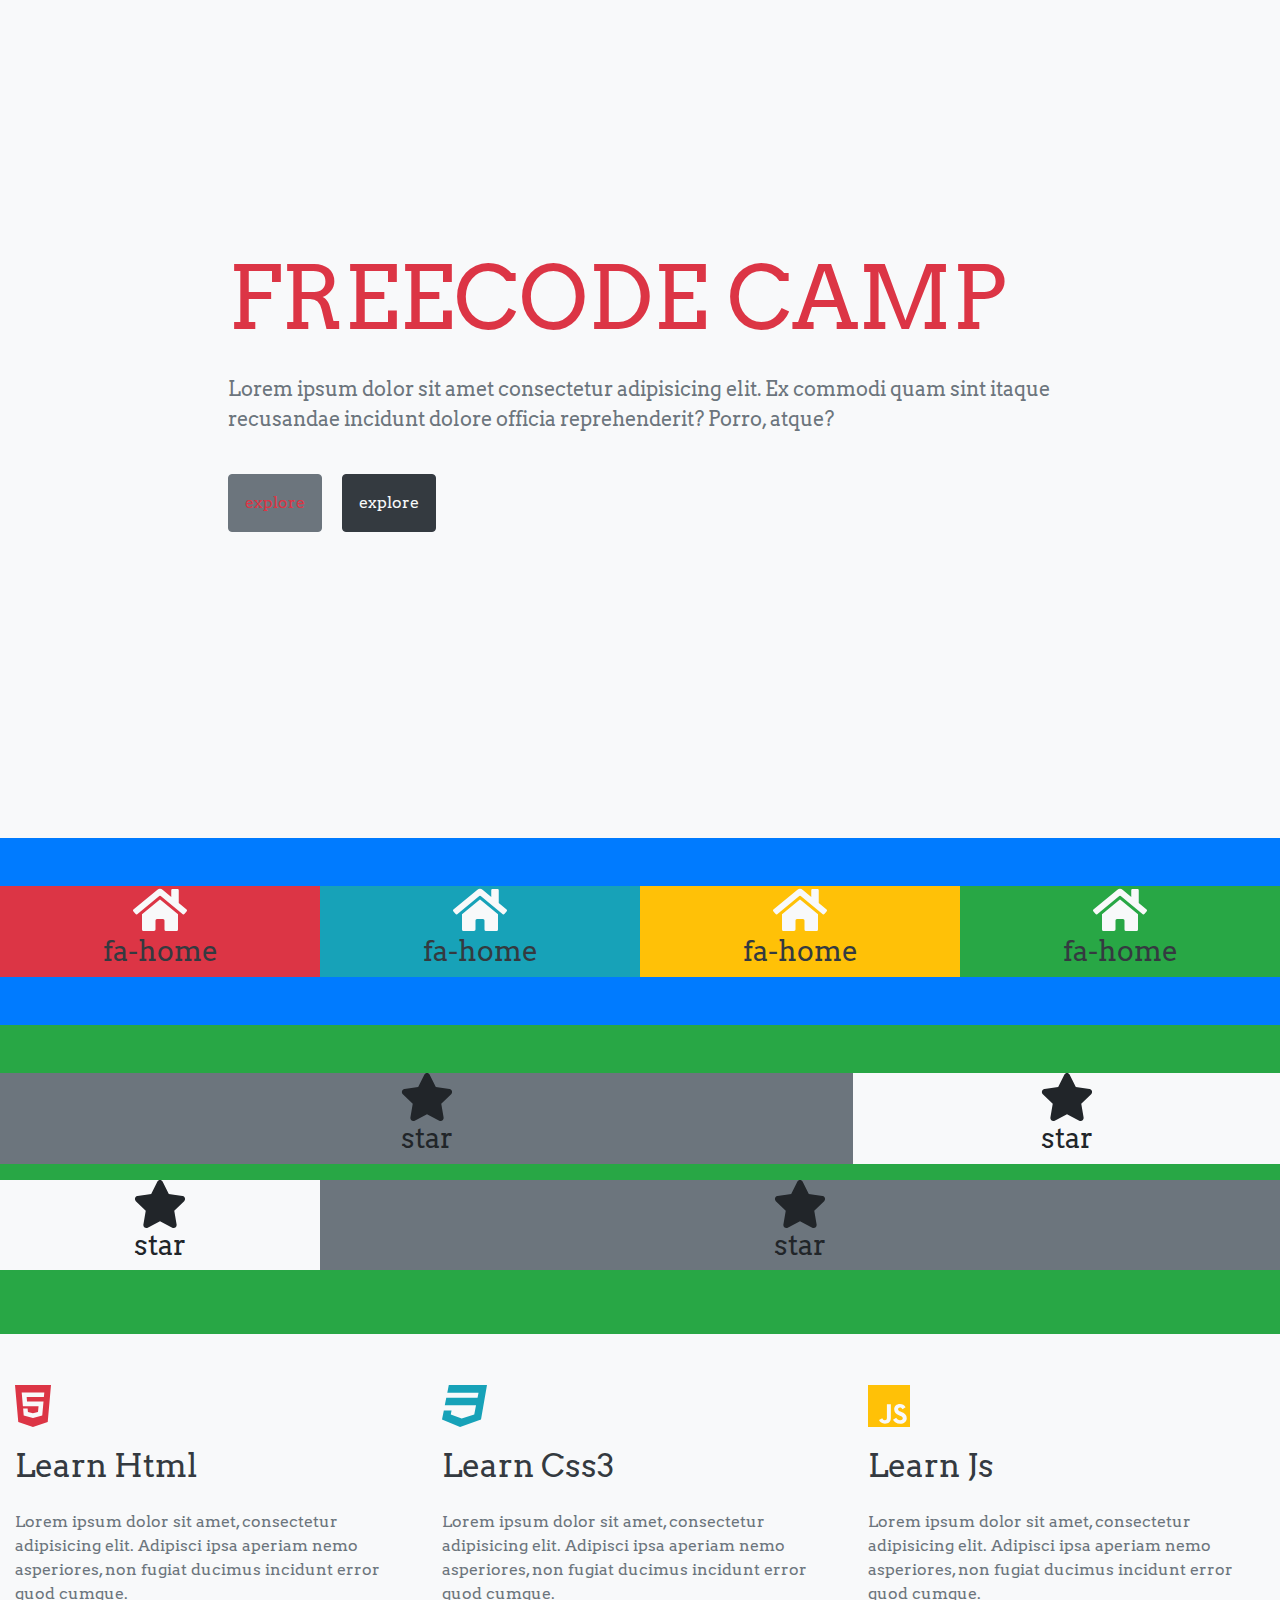
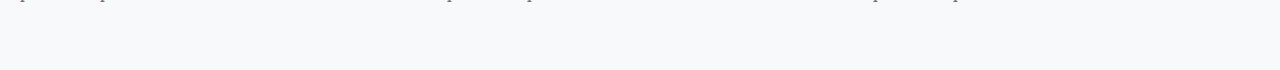
<file: start.html>
<!DOCTYPE html>
<html lang="en">
  <head>
    <meta charset="UTF-8" />
    <meta http-equiv="X-UA-Compatible" content="IE=edge" />
    <meta name="viewport" content="width=device-width, initial-scale=1.0" />
    <title>Document</title>
    <!-- bootstrap css -->
    <link rel="stylesheet" href="./css/bootstrap.min.css" />
    <!-- font awesome -->
    <script src="./js/all.js"></script>
    <!-- google fonts -->
    <link
      href="https://fonts.googleapis.com/css2?family=Arvo:wght@700&display=swap"
      rel="stylesheet"
    />
    <!-- main css -->
    <link rel="stylesheet" href="./css/main.css" />
  </head>

  <body>
    <div class="container bg-secondary text-white">
      <div class="row">
        <div class="col">
          <h1>standard heading</h1>
          <p class="text-danger">
            Lorem ipsum dolor sit, amet consectetur adipisicing elit. Illum
            facilis voluptatibus libero a obcaecati. Facilis ullam tempora non
            ab aspernatur.
          </p>
          <button type="buttton" class="btn btn-primary m-2 p-2">
            Primary btn
          </button>
          <button type="buttton" class="btn btn-danger m-3 p-3">
            danger btn
          </button>
        </div>
      </div>
    </div>

    <!-- container-fluid -->
    <div class="container-fluid bg-warning text-dark py-5">
      <div class="row">
        <div class="col">
          <h1 class="display-1">Display - 1</h1>
          <p class="display-4">display-4</p>
          <p class="text-success px-5">
            Lorem ipsum dolor, sit amet consectetur adipisicing elit. Omnis ab
            accusamus ipsam repudiandae nesciunt, quas perspiciatis illo
            quisquam totam recusandae!
          </p>
          <button type="button" class="btn btn-dark text-danger mt-4">
            dark btn
          </button>
          <button type="button" class="btn btn-success text-muted mb-4">
            success btn
          </button>
          <button type="button" class="btn btn-secondary text-primary mx-4">
            secod.btn
          </button>
        </div>
      </div>
    </div>

    <!-- section  -->
    <section class="bg-dark" id="skills">
      <div class="container">
        <div class="row height align-items-center text-center">
          <div class="col">
            <h1 class="text-white">Section example</h1>
            <p class="display-4 text-warning">paragraph display</p>
            <p class="text-info px-5 text-right">
              Lorem ipsum dolor sit amet consectetur adipisicing elit. Adipisci
              sapiente, dolore sunt ex consectetur esse hic animi quisquam
              aspernatur dolorum!
            </p>
            <p class="text-left text-light py-4">
              Lorem ipsum dolor sit amet consectetur adipisicing elit. Adipisci
              velit, at delectus numquam iure alias culpa quis laborum dolorum
              nobis.
            </p>
            <button type="button" class="btn btn-warning text-secondary">
              warning btn
            </button>
            <button type="button" class="btn btn-info text-dark">
              btn info
            </button>
            <button type="button" class="btn btn-light text-dark">
              light btn
            </button>
          </div>
        </div>
      </div>
    </section>

    <!-- another section -->
    <section class="bg-light">
      <div class="container">
        <!-- row by default is a flex-box parent element -->
        <div class="row height align-items-center justify-content-center">
          <div class="col-9">
            <h1 class="display-2 text-danger text-uppercase">freecode camp</h1>
            <p class="text-muted lead my-4">
              Lorem ipsum dolor sit amet consectetur adipisicing elit. Ex
              commodi quam sint itaque recusandae incidunt dolore officia
              reprehenderit? Porro, atque?
            </p>
            <a href="#" class="btn btn-secondary text-danger p-3 mt-3"
              >explore</a
            >
            <a href="#" class="btn btn-dark text-light p-3 mt-3 mx-3"
              >explore</a
            >
          </div>
        </div>
      </div>
    </section>

    <!-- another section with grid -->
    <section class="bg-primary py-5">
      <div class="container-fluid">
        <div class="row">
          <div class="col text-center bg-danger">
            <i class="fas fa-home fa-3x text-light"></i>
            <h3 class="text-dark">fa-home</h3>
          </div>
          <div class="col text-center bg-info">
            <i class="fas fa-home fa-3x text-light"></i>
            <h3 class="text-dark">fa-home</h3>
          </div>
          <div class="col text-center bg-warning">
            <i class="fas fa-home fa-3x text-light"></i>
            <h3 class="text-dark">fa-home</h3>
          </div>
          <div class="col text-center bg-success">
            <i class="fas fa-home fa-3x text-light"></i>
            <h3 class="text-dark">fa-home</h3>
          </div>
        </div>
      </div>
    </section>

    <section class="bg-success py-5">
      <div class="container-fluid">
        <div class="row">
          <div class="col-8 bg-secondary mb-3 text-center">
            <i class="fas fa-star fa-3x"></i>
            <h3>star</h3>
          </div>
          <div class="col-4 bg-light mb-3 text-center">
            <i class="fas fa-star fa-3x"></i>
            <h3>star</h3>
          </div>
          <div class="col-3 bg-light mb-3 text-center">
            <i class="fas fa-star fa-3x"></i>
            <h3>star</h3>
          </div>
          <div class="col-9 bg-secondary mb-3 text-center">
            <i class="fas fa-star fa-3x"></i>
            <h3>star</h3>
          </div>
        </div>
      </div>
    </section>
    <!-- end of another grid -->

    <!-- small screen grid -->
    <section class="bg-light py-5">
      <div class="container-fluid">
        <div class="row">
          <!-- single col -->
          <div class="col-sm-4">
            <i class="fab fa-html5 fa-3x text-danger"></i>
            <h2 class="text-capitalize text-dark py-3">learn html</h2>
            <p class="text-muted">
              Lorem ipsum dolor sit amet, consectetur adipisicing elit. Adipisci
              ipsa aperiam nemo asperiores, non fugiat ducimus incidunt error
              quod cumque.
            </p>
          </div>
          <!-- end single col -->

          <!-- single col -->
          <div class="col-sm-4">
            <i class="fab fa-css3 fa-3x text-info"></i>
            <h2 class="text-capitalize text-dark py-3">learn Css3</h2>
            <p class="text-muted">
              Lorem ipsum dolor sit amet, consectetur adipisicing elit. Adipisci
              ipsa aperiam nemo asperiores, non fugiat ducimus incidunt error
              quod cumque.
            </p>
          </div>
          <!-- end single col -->

          <!-- single col -->
          <div class="col-sm-4">
            <i class="fab fa-js fa-3x text-warning"></i>
            <h2 class="text-capitalize text-dark py-3">learn Js</h2>
            <p class="text-muted">
              Lorem ipsum dolor sit amet, consectetur adipisicing elit. Adipisci
              ipsa aperiam nemo asperiores, non fugiat ducimus incidunt error
              quod cumque.
            </p>
          </div>
          <!-- end single col -->
        </div>
      </div>
    </section>

    <!-- jquery -->
    <script src="./js/jquery-3.6.0.min.js"></script>
    <!-- bootstrap js -->
    <script src="./js/bootstrap.bundle.min.js"></script>
  </body>
</html>
</file>
<file: css/main.css>
body {
  font-family: "Arvo", serif;
}

.height {
  min-height: 100vh;
}

.title-underline {
  width: 5rem;
  height: 0.3rem;
  margin: 0 auto;
  /* background: cyan !important; */
}

.height-80 {
  min-height: 80vh;
}

.about-picture,
#progress {
  background: url(../imgs/about-sec-img.jpeg) center/cover no-repeat fixed;
}

#filler {
  background: linear-gradient(rgba(0, 0, 0, 0.5), rgba(0, 0, 0, 0.5)),
    url(../imgs/project-1.jpg) center/cover no-repeat;
}

.nav-item {
  text-align: center;
}
</file>
